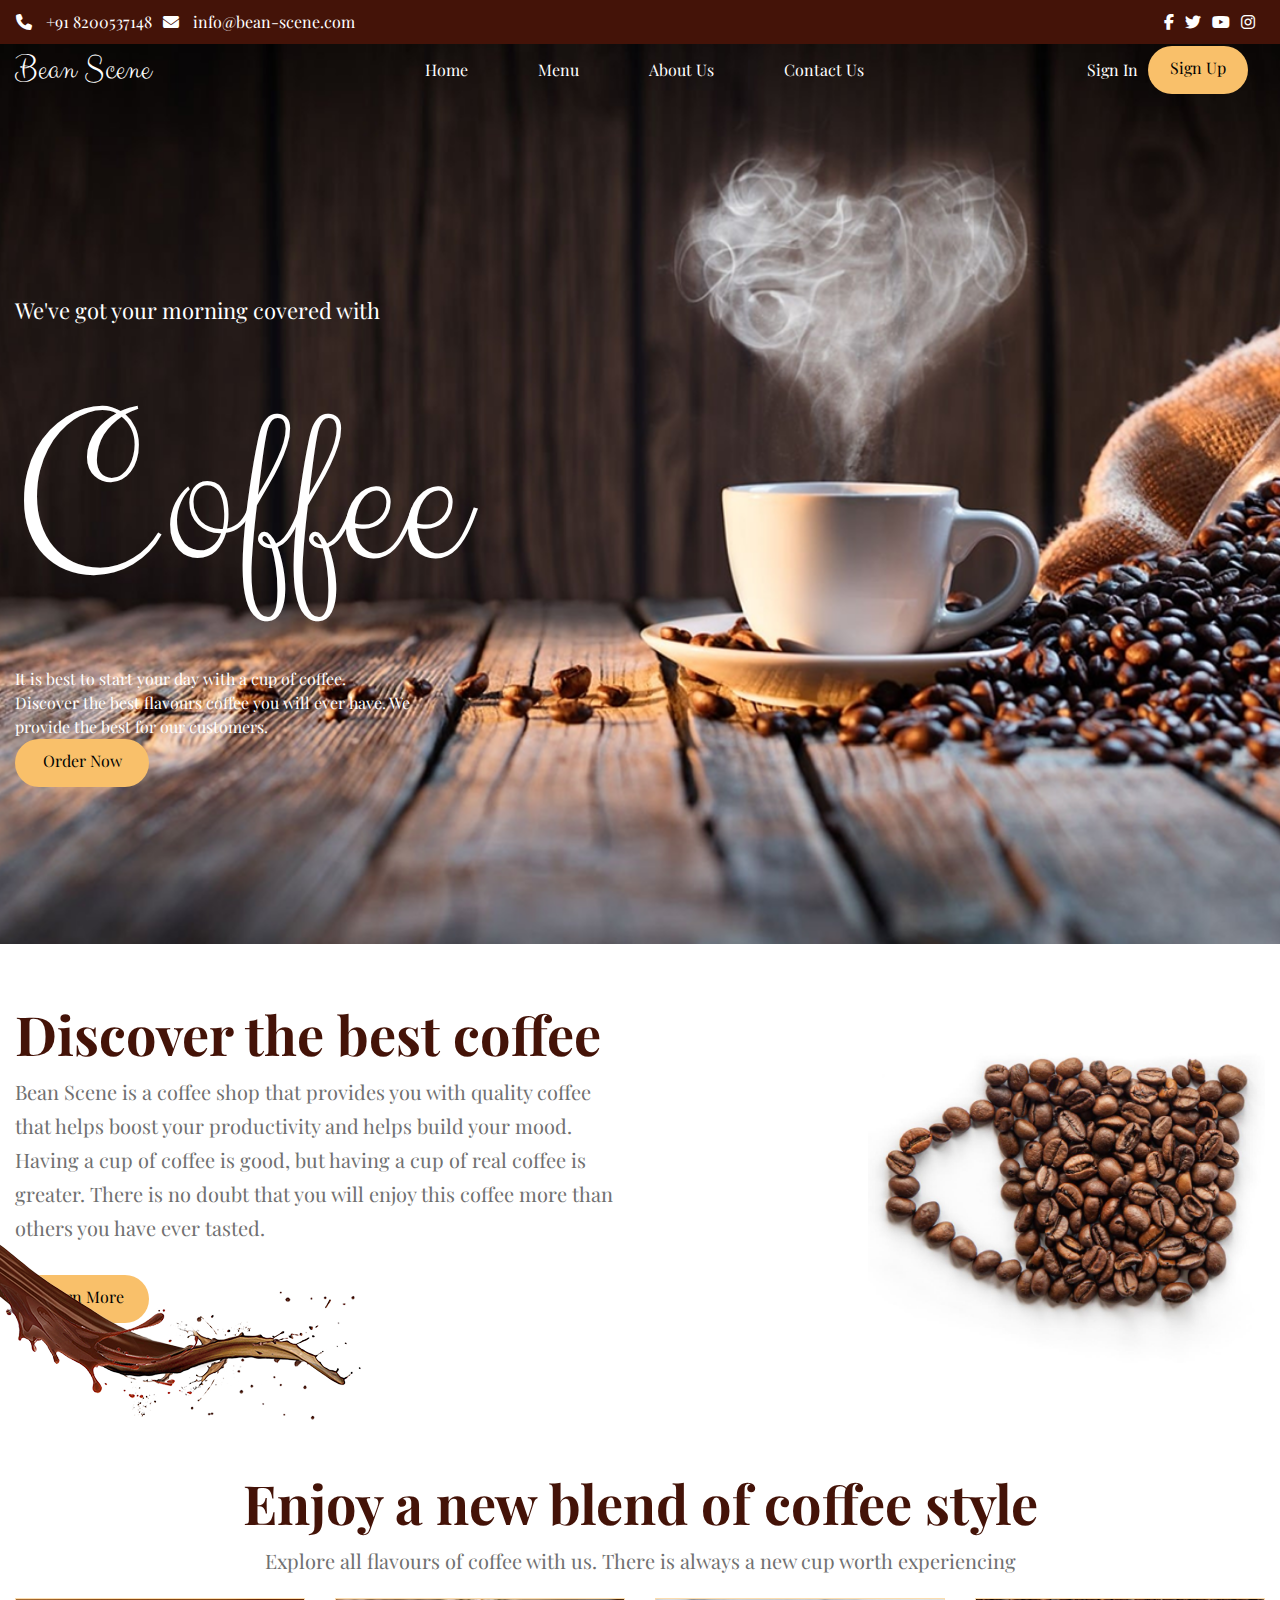
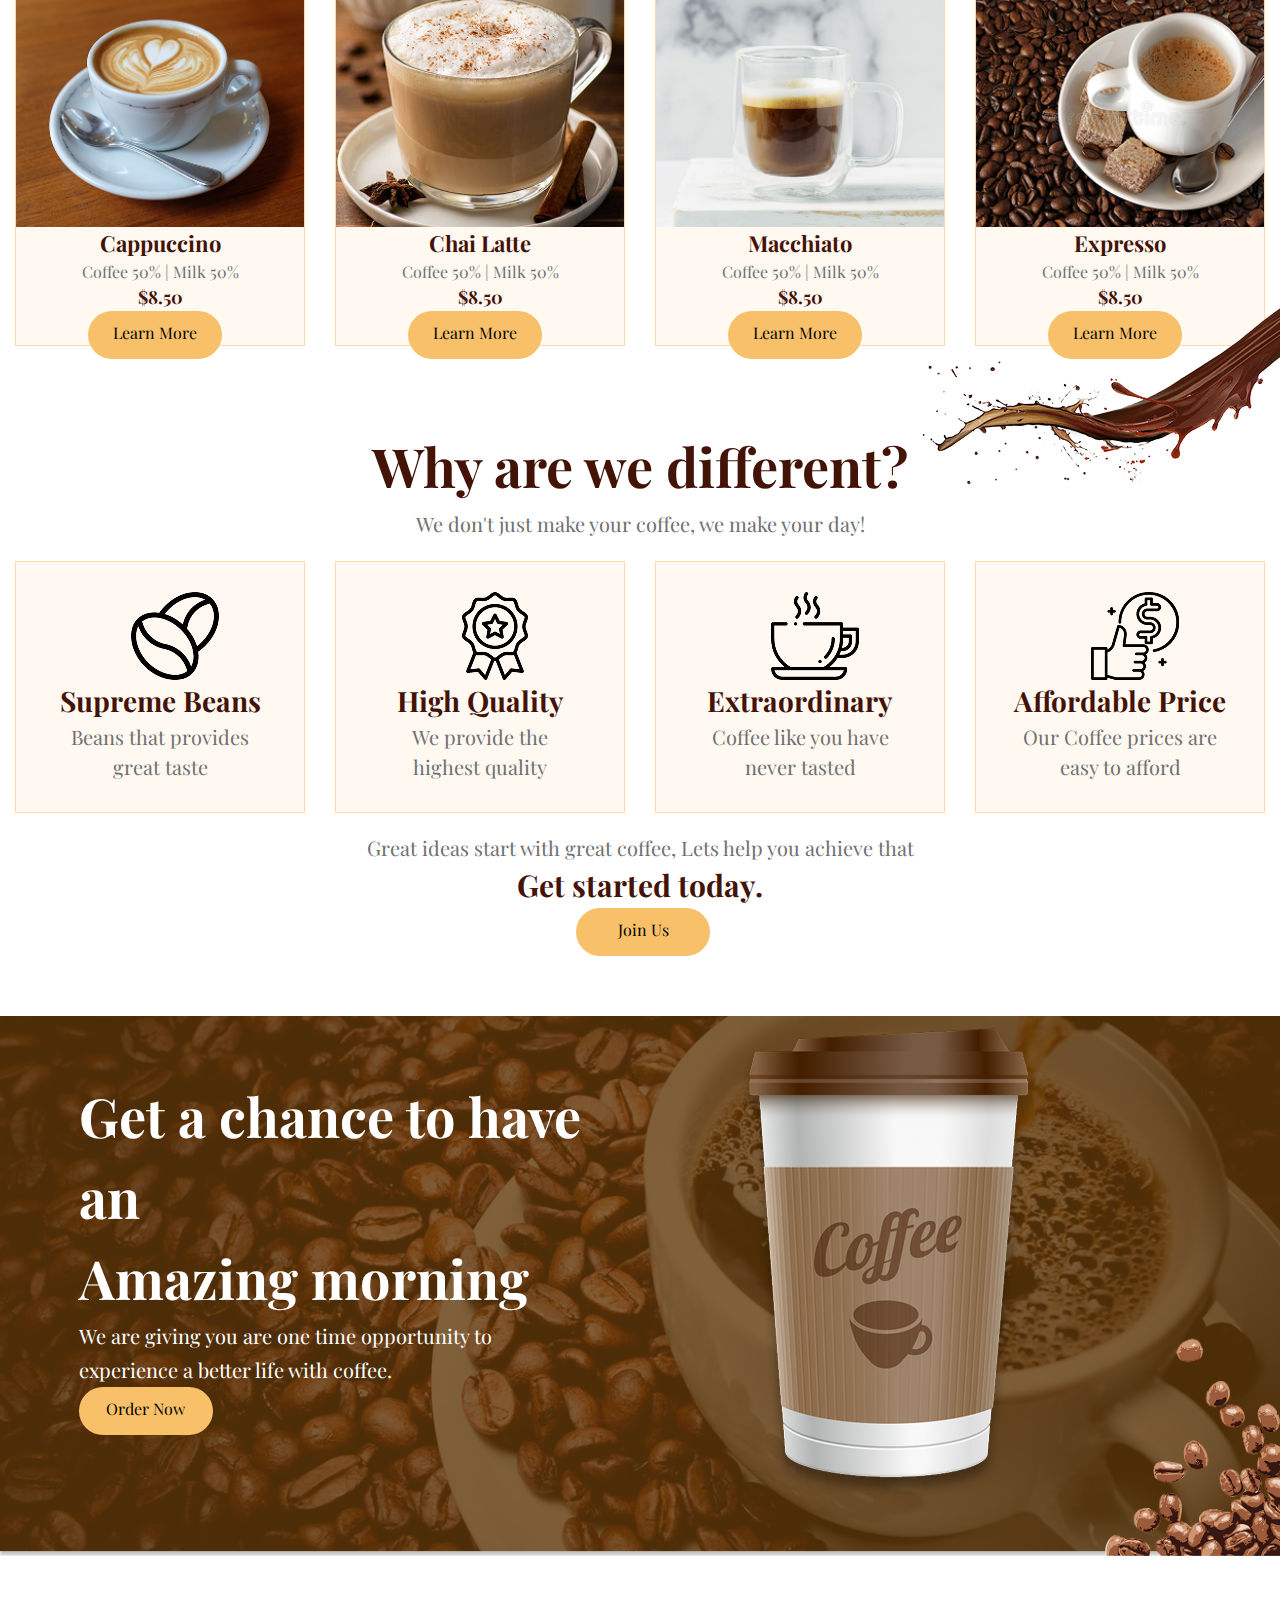
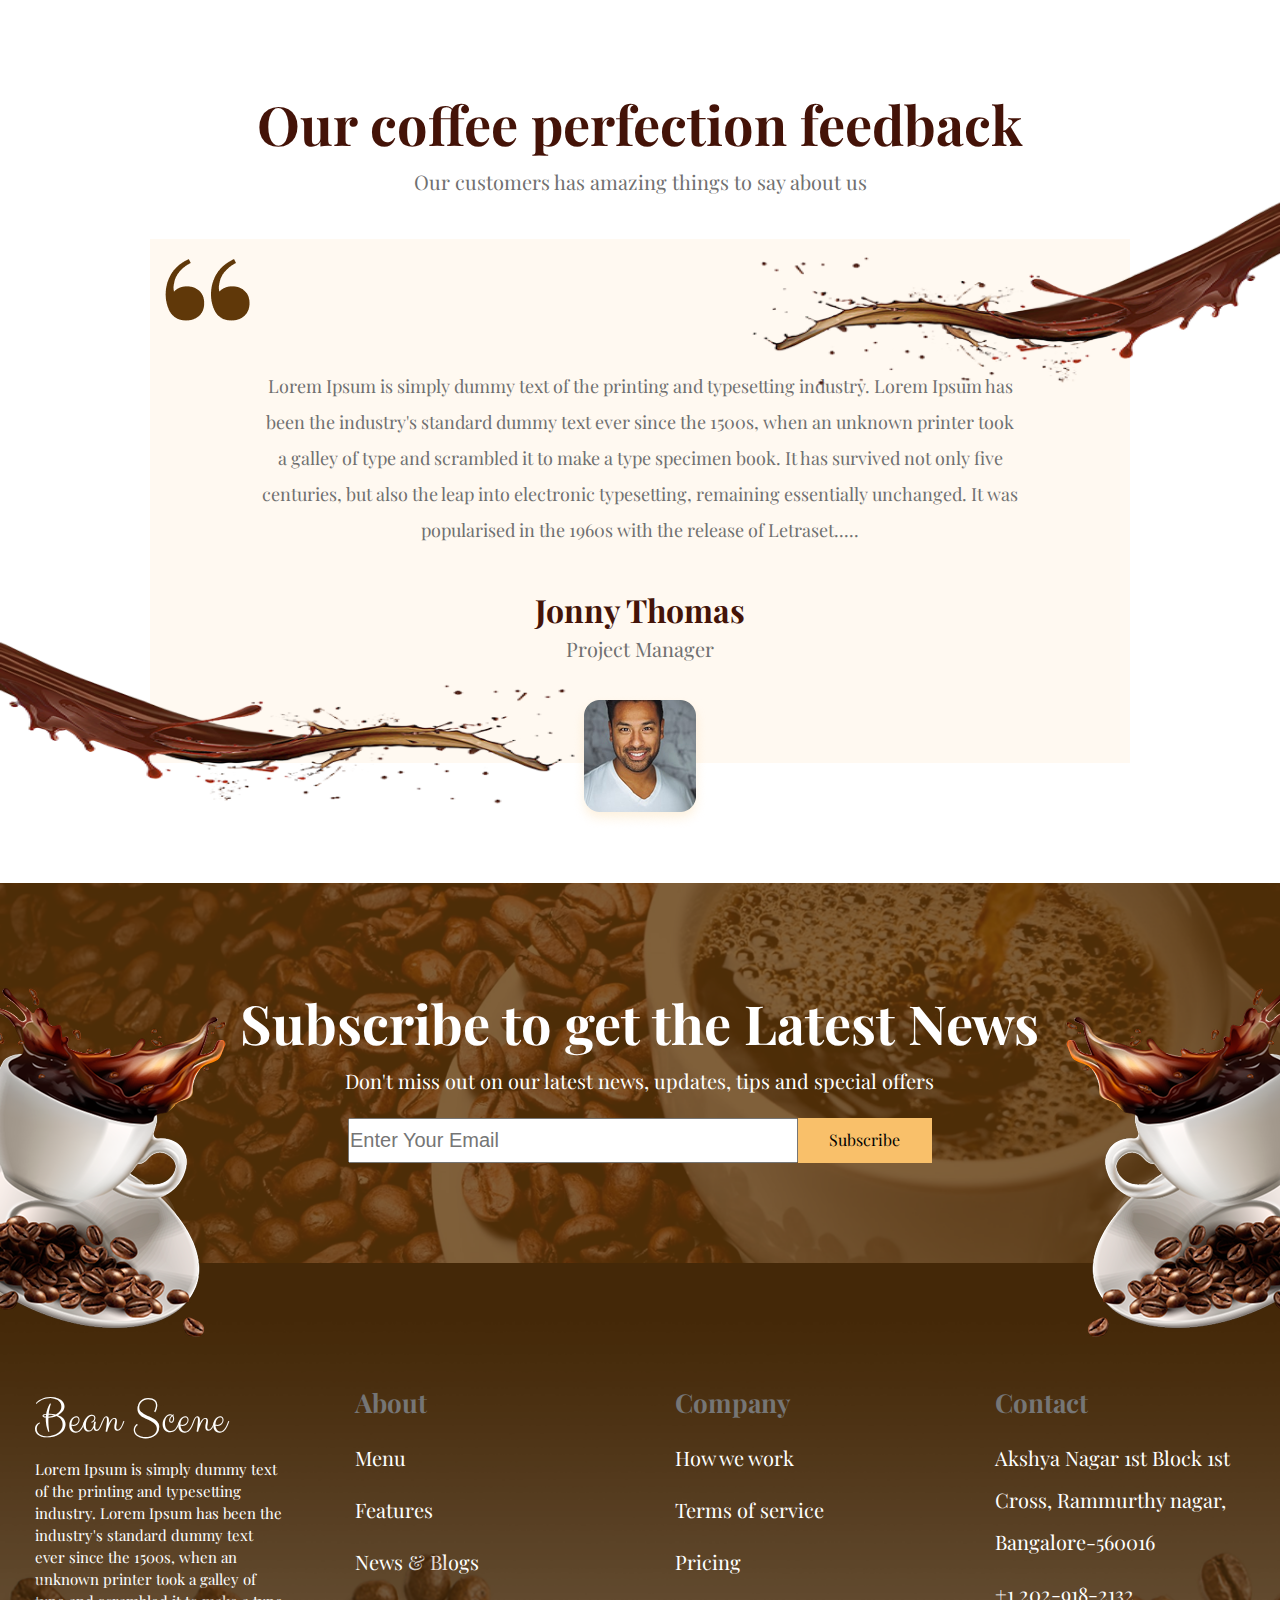
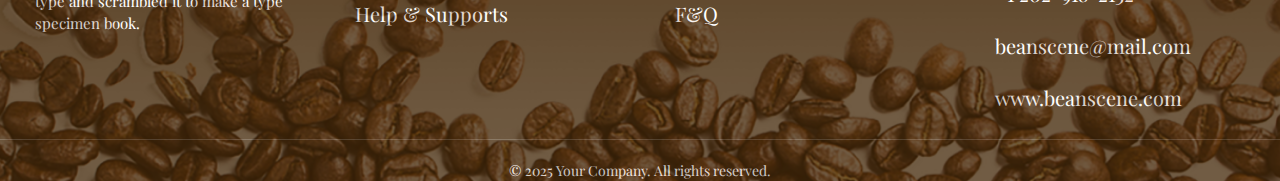
<file: Figma/index.html>
<!DOCTYPE html>
<html>

<head>
    <title>Bean Scene | Scene of Great Beans </title>
    <!-- font awesome -->
    <link rel="style icon" href="./assets/image/icon logo/coffee.png">
    <!-- custom figma css -->
    <link rel="stylesheet" href="./assets/css/figma.css">
    <!-- font css -->
    <link rel="stylesheet" href="./assets/css/font.css">
    <!-- font awesome -->
    <link rel="stylesheet" href="./assets/css/all.min.css">
</head>

<body>
    <!-- header page -->
    <header>
        <!-- top-bar -->
        <div class="top-bar">
            <div class="container">
                <div class="row justify-between items-center">
                    <div class="col-4">
                        <div class="contact">
                            <ul>
                                <li><a href="tel:+91 8200537148">
                                        <i class="fa-solid fa-phone"></i>
                                        <span>+91 8200537148</span>
                                    </a>
                                </li>
                                <li>
                                    <a href="mailto:info@bean-scene.com">
                                        <i class="fa-solid fa-envelope"></i>
                                        <span>info@bean-scene.com</span>
                                    </a>
                                </li>
                            </ul>
                        </div>
                    </div>
                    <div class="col-4">
                        <div class="social justify-end items-center">
                            <ul>
                                <li>
                                    <a href="#">
                                        <i class="fa-brands fa-facebook-f"></i>
                                    </a>
                                </li>
                            </ul>
                            <ul>
                                <li>
                                    <a href="#">
                                        <i class="fa-brands fa-twitter"></i>
                                    </a>
                                </li>
                            </ul>
                            <ul>
                                <li>
                                    <a href="#">
                                        <i class="fa-brands fa-youtube"></i>
                                    </a>
                                </li>
                            </ul>
                            <ul>
                                <li>
                                    <a href="#">
                                        <i class="fa-brands fa-instagram"></i>
                                    </a>
                                </li>
                            </ul>
                        </div>
                    </div>
                </div>
            </div>
        </div>
        <!-- nav-bar -->
        <div class="nav-bar">
            <div class="container">
                <div class="row justify-between items-center">
                    <div class="col-2">
                        <div class="brand-name">
                            <span>Bean Scene</span>
                        </div>
                    </div>
                    <div class="col-8">
                        <nav>
                            <div class="nav-1">
                                <ul>
                                    <li>
                                        <a href="#">Home</a>
                                    </li>

                                    <li>
                                        <a href="#">Menu</a>
                                    </li>

                                    <li>
                                        <a href="#">About Us</a>
                                    </li>

                                    <li>
                                        <a href="#">
                                            <span>Contact Us</span>
                                        </a>
                                    </li>
                                </ul>
                            </div>
                        </nav>
                    </div>
                    <div class="col-2">
                        <div class="sign justify-end items-center">
                            <ul class="items-center">
                                <li>
                                    <a href="#">Sign In</a>
                                </li>
                                <li>
                                    <a href="#" class="btn btn-primary">Sign Up</a>
                                </li>
                            </ul>
                        </div>
                    </div>
                </div>
            </div>
        </div>
    </header>
    <!-- main page -->
    <main>
        <section class="hero">
            <div class="container">
                <div class="row">
                    <div class="col-4">
                        <div class="content">
                            <h1>We've got your morning covered with</h1>
                            <span>Coffee</span>
                            <p>It is best to start your day with a cup of coffee. Discover the
                                best flavours coffee you will ever have. We provide the best
                                for our customers.</p>
                        </div>
                        <div class="btn btn-primary">
                            <a href="#">Order Now</a>
                        </div>
                    </div>
                </div>
            </div>

        </section>
        <section class="discover">
            <div class="container">
                <div class="row justify-between">
                    <img src="./assets/image/coffee_blast.png" alt="" class="discover-img">
                    <img src="./assets/image/coffee_blast-1.png" alt="" class="discover-img-1">
                    <div class="col-6">
                        <div class="dis-content">
                            <h2>
                                Discover the best coffee
                            </h2>
                            <p>
                                Bean Scene is a coffee shop that provides you with quality coffee that helps boost your
                                productivity and helps build your mood. Having a cup of coffee is good, but having a cup
                                of real coffee is greater. There is no doubt that you will enjoy this coffee more than
                                others you have ever tasted.
                            </p>
                            <div class="btn btn-primary">
                                <a href="#">Learn More</a>
                            </div>
                        </div>

                    </div>
                    <div class="col-4">
                        <div class="dis-img">
                            <img src="./assets/image/stylized-cup-coffee-out-coffee-beans-flat-lay 1.png"
                                alt="coffee-cup">
                        </div>
                    </div>
                </div>
            </div>
        </section>
        <section class="menu">
            <div class="container">
                <div class="title">
                    <h1>Enjoy a new blend of coffee style</h1>
                    <p>Explore all flavours of coffee with us. There is always a new cup worth experiencing</p>
                </div>
                <div class="row">
                    <div class="col-3">
                        <div class="card">
                            <div class="card-img">
                                <img src="./assets/image/Rectangle 7.png" alt="coffee">
                            </div>
                            <div class="menu-content">
                                <h3>Cappuccino</h3>
                                <p>Coffee 50% | Milk 50%</p>
                                <h4>$8.50</h4>
                                <div class="btn btn-primary">
                                    <a href="#">Learn More</a>
                                </div>
                            </div>
                        </div>
                    </div>
                    <div class="col-3">
                        <div class="card">
                            <div class="card-img">
                                <img src="./assets/image/Rectangle 9.png" alt="coffee">
                            </div>
                            <div class="menu-content">
                                <h3>Chai Latte</h3>
                                <p>Coffee 50% | Milk 50%</p>
                                <h4>$8.50</h4>
                                <div class="btn btn-primary">
                                    <a href="#">Learn More</a>
                                </div>
                            </div>
                        </div>
                    </div>
                    <div class="col-3">
                        <div class="card">
                            <div class="card-img">
                                <img src="./assets/image/Rectangle 11.png" alt="coffee">
                            </div>
                            <div class="menu-content">
                                <h3>Macchiato</h3>
                                <p>Coffee 50% | Milk 50%</p>
                                <h4>$8.50</h4>
                                <div class="btn btn-primary">
                                    <a href="#">Learn More</a>
                                </div>
                            </div>
                        </div>
                    </div>
                    <div class="col-3">
                        <div class="card">
                            <div class="card-img">
                                <img src="./assets/image/Rectangle 13.png" alt="coffee">
                            </div>
                            <div class="menu-content">
                                <h3>Expresso</h3>
                                <p>Coffee 50% | Milk 50%</p>
                                <h4>$8.50</h4>
                                <div class="btn btn-primary">
                                    <a href="#">Learn More</a>
                                </div>
                            </div>
                        </div>
                    </div>
                </div>
            </div>
        </section>
        <section class="introduction">
            <div class="container">
                <div class="row">
                    <div class="title">
                        <h1>Why are we different?</h1>
                        <p>We don't just make your coffee, we make your day!</p>
                    </div>
                    <div class="col-3">
                        <div class="intro">
                            <div class="intro-img">
                                <img src="../Figma/assets/image/coffee-beans 1.png" alt="">
                            </div>
                            <div class="intro-content">
                                <h1>Supreme Beans</h1>
                                <p>Beans that provides <br>
                                    great taste</p>
                            </div>
                        </div>
                    </div>
                    <div class="col-3">
                        <div class="intro">
                            <div class="intro-img">
                                <img src="../Figma/assets/image/badge 1.png" alt="">
                            </div>
                            <div class="intro-content">
                                <h1>High Quality</h1>
                                <p>We provide the <br>
                                    highest quality</p>
                            </div>
                        </div>
                    </div>
                    <div class="col-3">
                        <div class="intro">
                            <div class="intro-img">
                                <img src="../Figma/assets/image/coffee-cup 1.png" alt="">
                            </div>
                            <div class="intro-content">
                                <h1>Extraordinary</h1>
                                <p>Coffee like you have <br>
                                    never tasted</p>
                            </div>
                        </div>
                    </div>
                    <div class="col-3">
                        <div class="intro">
                            <div class="intro-img">
                                <img src="../Figma/assets/image/best-price 1.png" alt="">
                            </div>
                            <div class="intro-content">
                                <h1>Affordable Price</h1>
                                <p>Our Coffee prices are <br>
                                    easy to afford</p>
                            </div>
                        </div>
                    </div>
                    <div class="title-1">
                        <p>Great ideas start with great coffee, Lets help you achieve that</p>
                        <h4>Get started today.</h4>
                    </div>

                    <div class="btn btn-primary">
                        <a href="#">Join Us</a>
                    </div>
                </div>
            </div>
        </section>
        <section class="order justify-between items-center">
            <div class="container">
                <div class="row">
                    <div class="col-6">
                        <div class="order-content">
                            <h1>Get a chance to have an <br>
                                Amazing morning</h1>
                            <p>We are giving you are one time opportunity to <br>
                                experience a better life with coffee.</p>
                        </div>
                        <div class="btn btn-primary">
                            <a href="#">Order Now</a>
                        </div>
                    </div>
                    <div class="col-2">
                        <div class="order-img-1">
                            <img src="./assets/image/cup.png" alt="cup">
                        </div>
                        <div class="order-img-2">
                            <img src="./assets/image/coffee_spot.png" alt="coffee_spot">
                        </div>
                    </div>
                </div>
            </div>
        </section>
        <section class="feedback">
            <div class="container">
                <div class="row justify-between ">
                    <img src="./assets/image/coffee_blast-1.png" alt="coffee_blast-1" class="img">
                    <img src="./assets/image/coffee_blast.png" alt="coffee_blast" class="img-1">
                    <div class="title">
                        <h1>Our coffee perfection feedback</h1>
                        <p>Our customers has amazing things to say about us</p>
                    </div>
                    <div class="col-12">
                        <img src="./assets/image/“.png" alt="icon" class="favicon">
                        <div class="feedback-content">
                            <p>Lorem Ipsum is simply dummy text of the printing and typesetting industry. Lorem Ipsum
                                has been the industry's standard dummy text ever since the 1500s, when an unknown
                                printer took a galley of type and scrambled it to make a type specimen book. It has
                                survived not only five centuries, but also the leap into electronic typesetting,
                                remaining essentially unchanged. It was popularised in the 1960s with the release of
                                Letraset.....</p>
                        </div>
                        <div class="info">
                            <h5>
                                Jonny Thomas
                            </h5>
                            <p>Project Manager</p>
                            <img src="./assets/image/image.png" alt="image">
                        </div>
                    </div>
                </div>
            </div>
        </section>
        <section class="subscribe">
            <div class="container">
                <div class="row justify-center">
                    <img src="./assets/image/pngwing 1.png" alt="pngwing 1" class="png-1">
                    <img src="./assets/image/pngwing 2.png" alt="pngwing 2" class="png-2">
                    <div class="col-8">
                        <div class="sub-content">
                            <span>Subscribe to get the Latest News</span>
                            <p>Don't miss out on our latest news, updates, tips and special offers</p>
                        
                        <div class="form">
                            <form action="#" method="post">
                                <div class="input">
                                    <input type="email" id="email" name="email" placeholder="Enter Your Email" required>
                                    <div class="btn btn-primary">
                                        <a href="#">Subscribe</a>
                                    </div>
                                </div>
                            </form>
                        </div>
                    </div>
                    </div>
                </div>
            </div>
        </section>
    </main>
    <!-- footer page -->
    <footer class="footer">
        <div class="container">
            <div class="row">
                <div class="col-3">
                    <div class="footer-column">
                        <span>Bean Scene</span>
                        <p>Lorem Ipsum is simply dummy text of the printing and typesetting industry. Lorem Ipsum has been the industry's standard dummy text ever since the 1500s, when an unknown printer took a galley of type and scrambled it to make a type specimen book.</p>
                    </div>
                </div>
                <div class="col-3">
                    <div class="footer-column">
                        <h3>About</h3>
                        <ul>
                            <li><a href="#">Menu</a></li>
                            <li><a href="#">Features</a></li>
                            <li><a href="#">News & Blogs</a></li>
                            <li><a href="#">Help & Supports</a></li>
                        </ul>
                    </div>
                </div>
                <div class="col-3">
                    <div class="footer-column">
                        <h3>Company</h3>
                        <ul>
                            <li><a href="#">How we work</a></li>
                            <li><a href="#">Terms of service</a></li>
                            <li><a href="#">Pricing</a></li>
                            <li><a href="#">F&Q</a></li>
                        </ul>
                    </div>
                </div>
                <div class="col-3">
                    <div class="footer-column">
                        <h3>Contact</h3>
                        <ul>
                            <li><a href="#">Akshya Nagar 1st Block 1st Cross, Rammurthy nagar, Bangalore-560016</a></li>
                            <li><a href="#">+1 202-918-2132</a></li>
                            <li><a href="#">beanscene@mail.com</a></li>
                            <li><a href="#">www.beanscene.com</a></li>
                        </ul>
                    </div>
                </div>
            </div>
        </div>
        <div class="footer-bottom">
            <p>&copy; 2025 Your Company. All rights reserved.</p>
        </div>
    </footer>

</body>

</html>
</file>
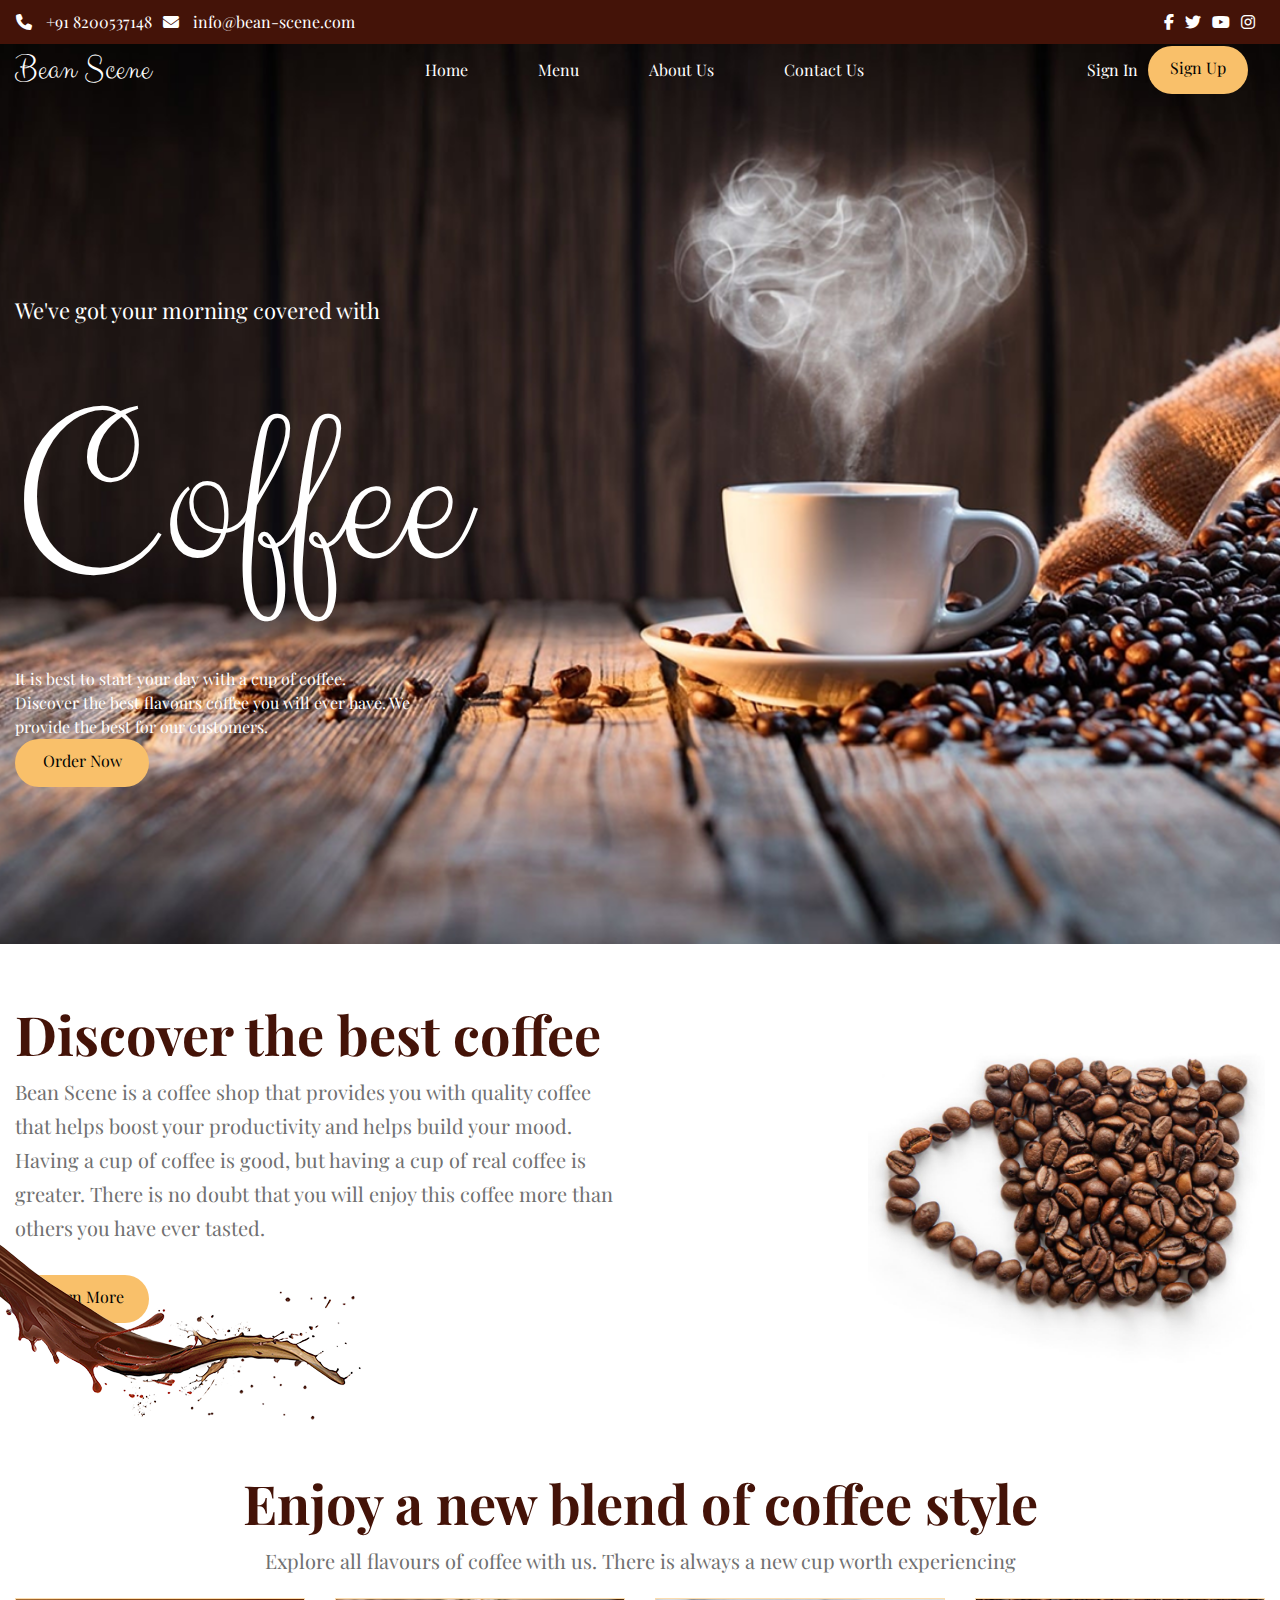
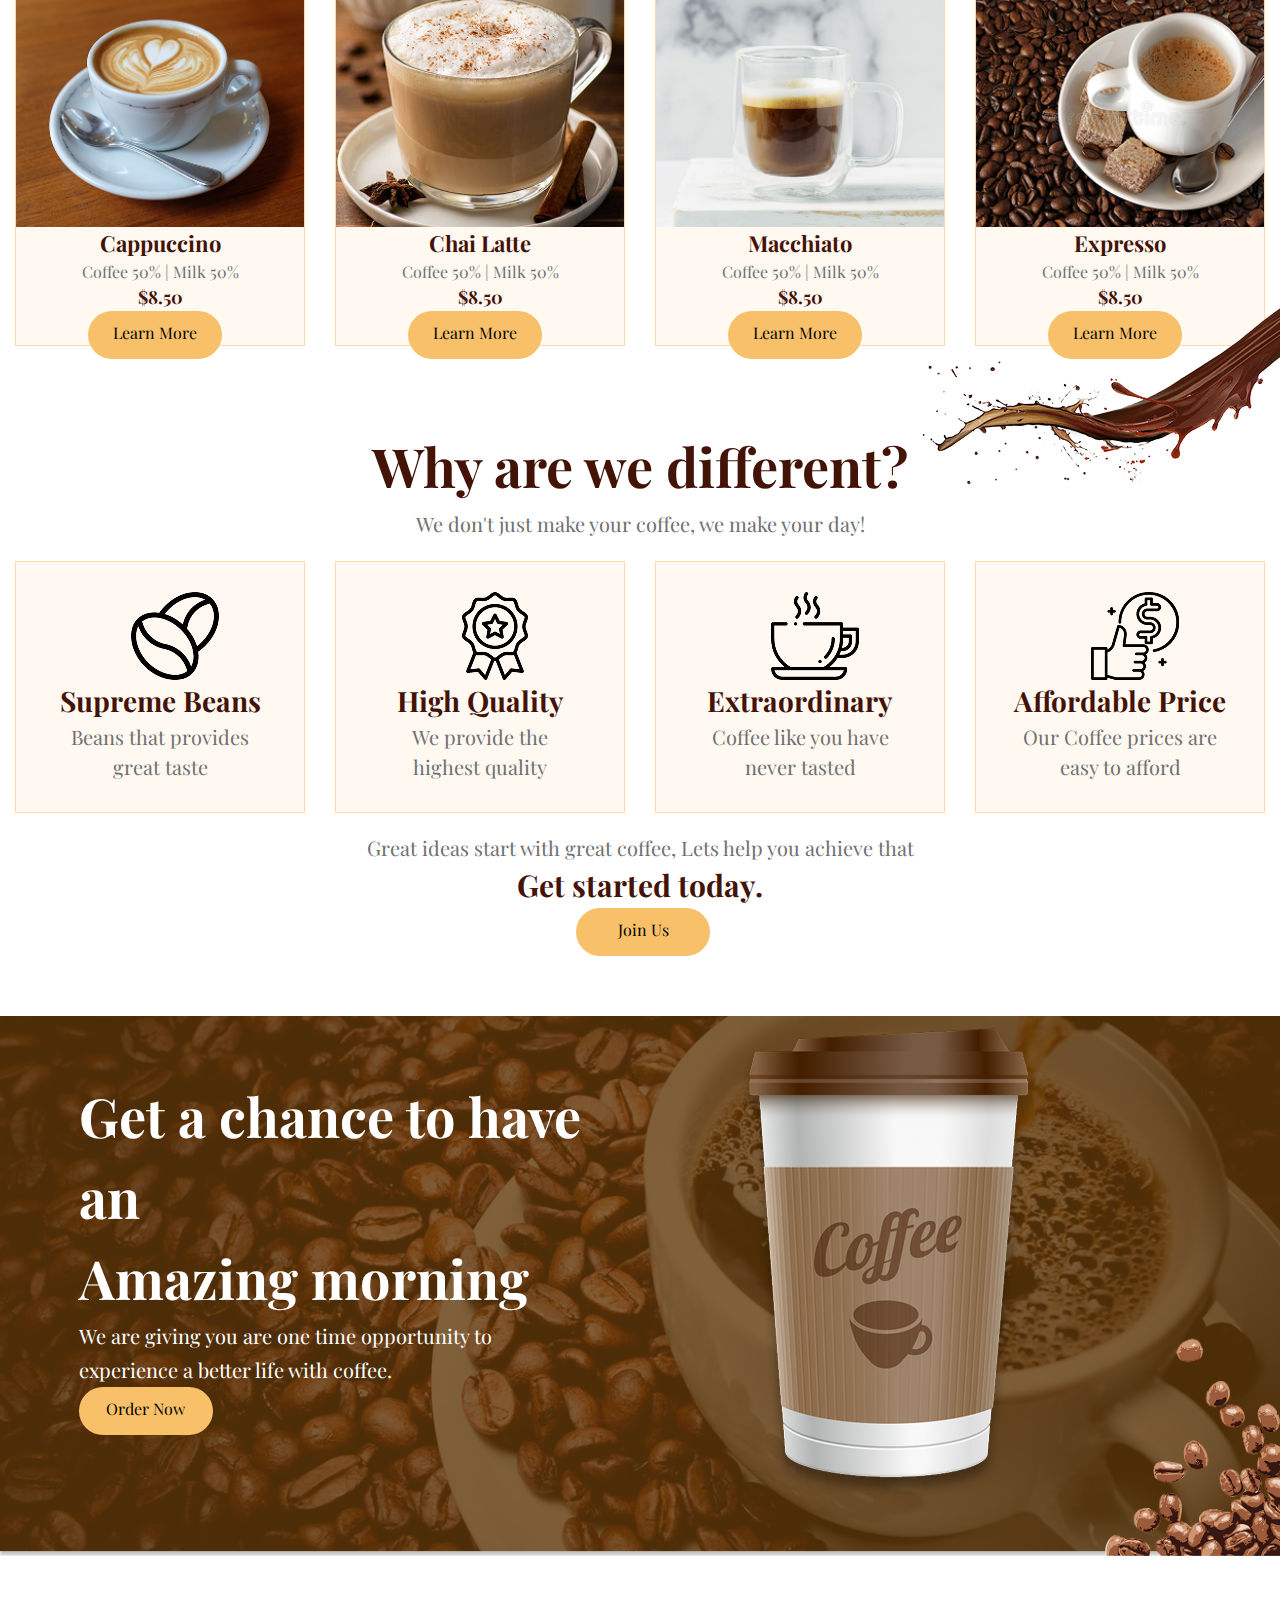
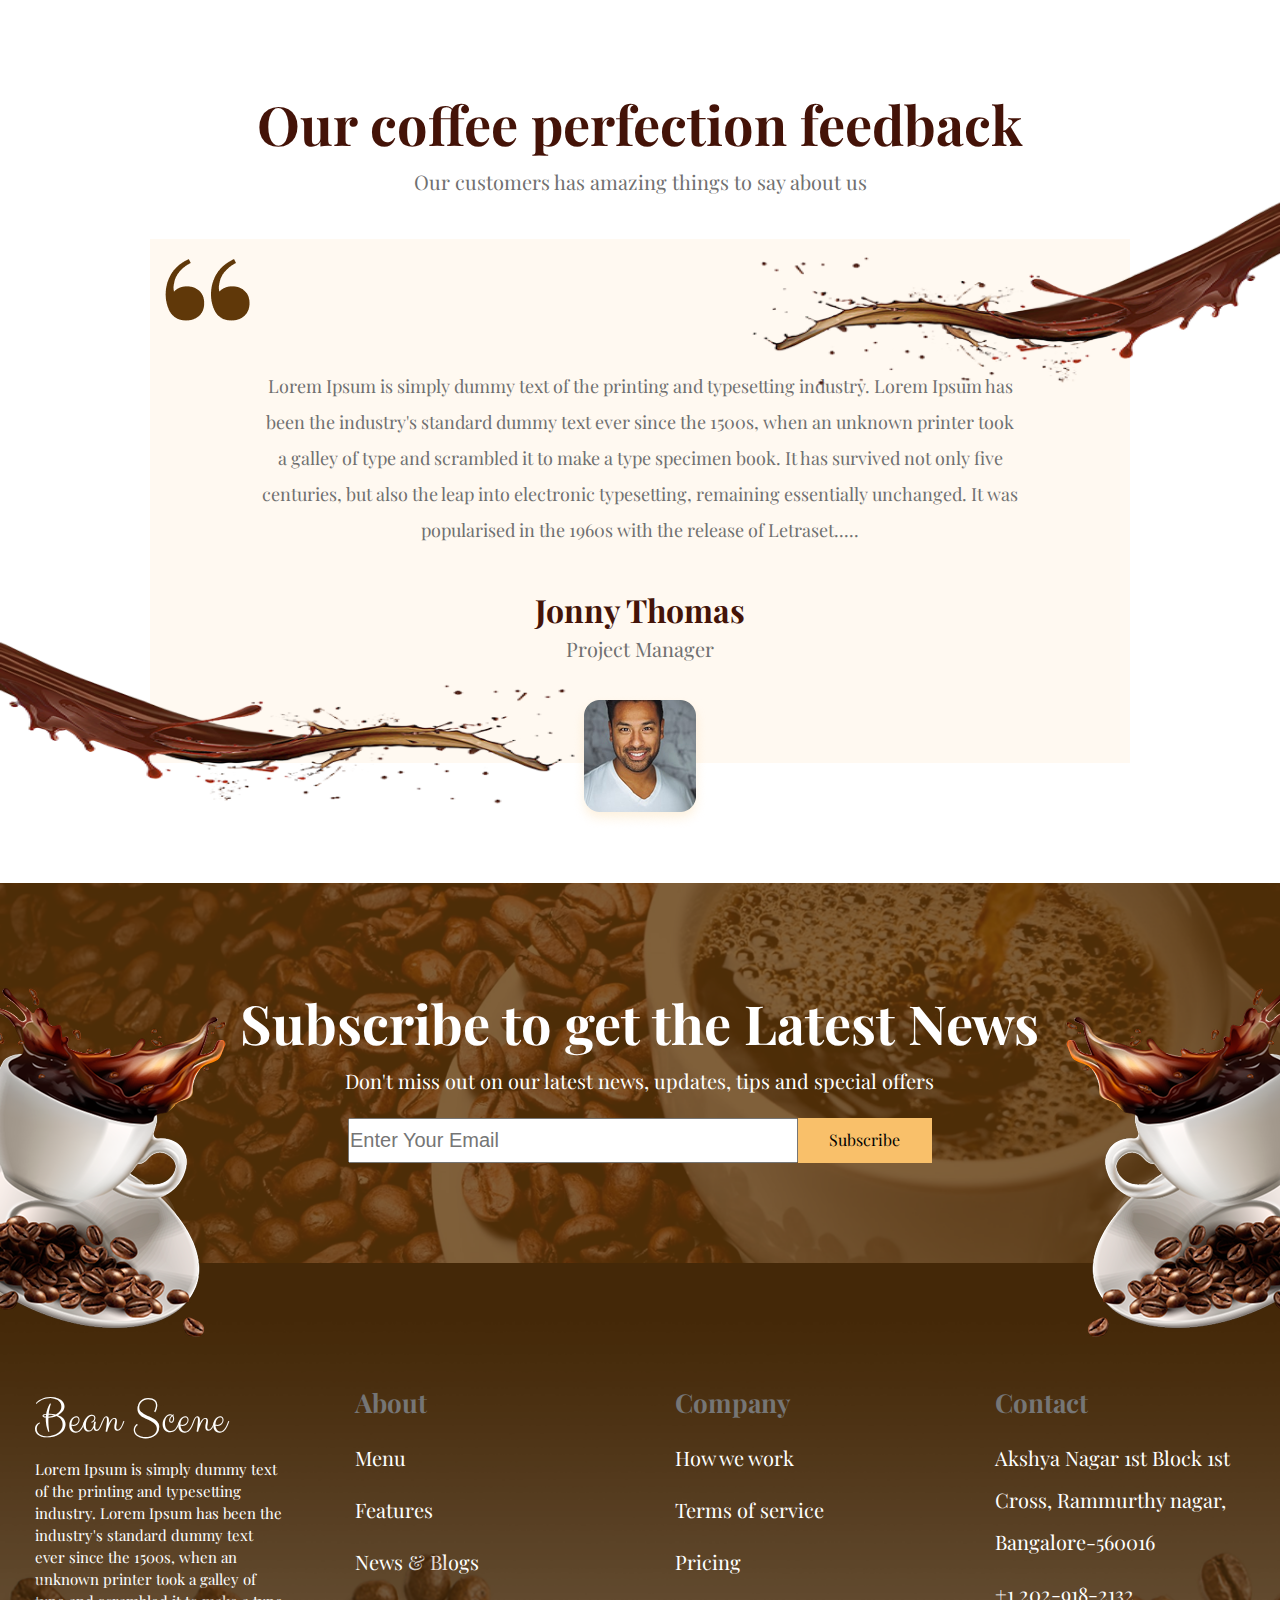
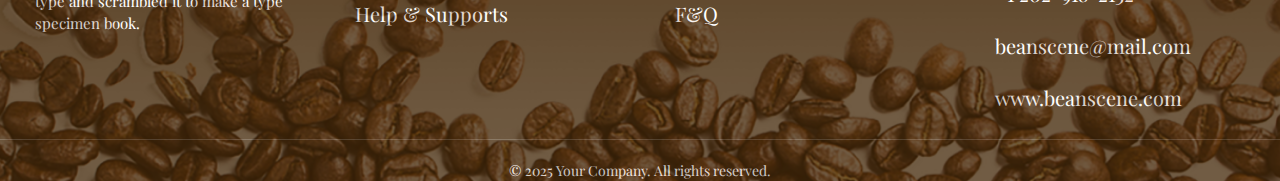
<file: Figma/figma.html>
<!DOCTYPE html>
<html>

<head>
    <title>Bean Scene | Scene of Great Beans </title>
    <!-- font awesome -->
    <link rel="style icon" href="./assets/image/icon logo/coffee.png">
    <!-- custom figma css -->
    <link rel="stylesheet" href="./assets/css/figma.css">
    <!-- font css -->
    <link rel="stylesheet" href="./assets/css/font.css">
    <!-- font awesome -->
    <link rel="stylesheet" href="./assets/css/all.min.css">
</head>

<body>
    <!-- header page -->
    <header>
        <!-- top-bar -->
        <div class="top-bar">
            <div class="container">
                <div class="row justify-between items-center">
                    <div class="col-4">
                        <div class="contact">
                            <ul>
                                <li><a href="tel:+91 8200537148">
                                        <i class="fa-solid fa-phone"></i>
                                        <span>+91 8200537148</span>
                                    </a>
                                </li>
                                <li>
                                    <a href="mailto:info@bean-scene.com">
                                        <i class="fa-solid fa-envelope"></i>
                                        <span>info@bean-scene.com</span>
                                    </a>
                                </li>
                            </ul>
                        </div>
                    </div>
                    <div class="col-4">
                        <div class="social justify-end items-center">
                            <ul>
                                <li>
                                    <a href="#">
                                        <i class="fa-brands fa-facebook-f"></i>
                                    </a>
                                </li>
                            </ul>
                            <ul>
                                <li>
                                    <a href="#">
                                        <i class="fa-brands fa-twitter"></i>
                                    </a>
                                </li>
                            </ul>
                            <ul>
                                <li>
                                    <a href="#">
                                        <i class="fa-brands fa-youtube"></i>
                                    </a>
                                </li>
                            </ul>
                            <ul>
                                <li>
                                    <a href="#">
                                        <i class="fa-brands fa-instagram"></i>
                                    </a>
                                </li>
                            </ul>
                        </div>
                    </div>
                </div>
            </div>
        </div>
        <!-- nav-bar -->
        <div class="nav-bar">
            <div class="container">
                <div class="row justify-between items-center">
                    <div class="col-2">
                        <div class="brand-name">
                            <span>Bean Scene</span>
                        </div>
                    </div>
                    <div class="col-8">
                        <nav>
                            <div class="nav-1">
                                <ul>
                                    <li>
                                        <a href="#">Home</a>
                                    </li>

                                    <li>
                                        <a href="#">Menu</a>
                                    </li>

                                    <li>
                                        <a href="#">About Us</a>
                                    </li>

                                    <li>
                                        <a href="#">
                                            <span>Contact Us</span>
                                        </a>
                                    </li>
                                </ul>
                            </div>
                        </nav>
                    </div>
                    <div class="col-2">
                        <div class="sign justify-end items-center">
                            <ul class="items-center">
                                <li>
                                    <a href="#">Sign In</a>
                                </li>
                                <li>
                                    <a href="#" class="btn btn-primary">Sign Up</a>
                                </li>
                            </ul>
                        </div>
                    </div>
                </div>
            </div>
        </div>
    </header>
    <!-- main page -->
    <main>
        <section class="hero">
            <div class="container">
                <div class="row">
                    <div class="col-4">
                        <div class="content">
                            <h1>We've got your morning covered with</h1>
                            <span>Coffee</span>
                            <p>It is best to start your day with a cup of coffee. Discover the
                                best flavours coffee you will ever have. We provide the best
                                for our customers.</p>
                        </div>
                        <div class="btn btn-primary">
                            <a href="#">Order Now</a>
                        </div>
                    </div>
                </div>
            </div>

        </section>
        <section class="discover">
            <div class="container">
                <div class="row justify-between">
                    <img src="./assets/image/coffee_blast.png" alt="" class="discover-img">
                    <img src="./assets/image/coffee_blast-1.png" alt="" class="discover-img-1">
                    <div class="col-6">
                        <div class="dis-content">
                            <h2>
                                Discover the best coffee
                            </h2>
                            <p>
                                Bean Scene is a coffee shop that provides you with quality coffee that helps boost your
                                productivity and helps build your mood. Having a cup of coffee is good, but having a cup
                                of real coffee is greater. There is no doubt that you will enjoy this coffee more than
                                others you have ever tasted.
                            </p>
                            <div class="btn btn-primary">
                                <a href="#">Learn More</a>
                            </div>
                        </div>

                    </div>
                    <div class="col-4">
                        <div class="dis-img">
                            <img src="./assets/image/stylized-cup-coffee-out-coffee-beans-flat-lay 1.png"
                                alt="coffee-cup">
                        </div>
                    </div>
                </div>
            </div>
        </section>
        <section class="menu">
            <div class="container">
                <div class="title">
                    <h1>Enjoy a new blend of coffee style</h1>
                    <p>Explore all flavours of coffee with us. There is always a new cup worth experiencing</p>
                </div>
                <div class="row">
                    <div class="col-3">
                        <div class="card">
                            <div class="card-img">
                                <img src="./assets/image/Rectangle 7.png" alt="coffee">
                            </div>
                            <div class="menu-content">
                                <h3>Cappuccino</h3>
                                <p>Coffee 50% | Milk 50%</p>
                                <h4>$8.50</h4>
                                <div class="btn btn-primary">
                                    <a href="#">Learn More</a>
                                </div>
                            </div>
                        </div>
                    </div>
                    <div class="col-3">
                        <div class="card">
                            <div class="card-img">
                                <img src="./assets/image/Rectangle 9.png" alt="coffee">
                            </div>
                            <div class="menu-content">
                                <h3>Chai Latte</h3>
                                <p>Coffee 50% | Milk 50%</p>
                                <h4>$8.50</h4>
                                <div class="btn btn-primary">
                                    <a href="#">Learn More</a>
                                </div>
                            </div>
                        </div>
                    </div>
                    <div class="col-3">
                        <div class="card">
                            <div class="card-img">
                                <img src="./assets/image/Rectangle 11.png" alt="coffee">
                            </div>
                            <div class="menu-content">
                                <h3>Macchiato</h3>
                                <p>Coffee 50% | Milk 50%</p>
                                <h4>$8.50</h4>
                                <div class="btn btn-primary">
                                    <a href="#">Learn More</a>
                                </div>
                            </div>
                        </div>
                    </div>
                    <div class="col-3">
                        <div class="card">
                            <div class="card-img">
                                <img src="./assets/image/Rectangle 13.png" alt="coffee">
                            </div>
                            <div class="menu-content">
                                <h3>Expresso</h3>
                                <p>Coffee 50% | Milk 50%</p>
                                <h4>$8.50</h4>
                                <div class="btn btn-primary">
                                    <a href="#">Learn More</a>
                                </div>
                            </div>
                        </div>
                    </div>
                </div>
            </div>
        </section>
        <section class="introduction">
            <div class="container">
                <div class="row">
                    <div class="title">
                        <h1>Why are we different?</h1>
                        <p>We don't just make your coffee, we make your day!</p>
                    </div>
                    <div class="col-3">
                        <div class="intro">
                            <div class="intro-img">
                                <img src="../Figma/assets/image/coffee-beans 1.png" alt="">
                            </div>
                            <div class="intro-content">
                                <h1>Supreme Beans</h1>
                                <p>Beans that provides <br>
                                    great taste</p>
                            </div>
                        </div>
                    </div>
                    <div class="col-3">
                        <div class="intro">
                            <div class="intro-img">
                                <img src="../Figma/assets/image/badge 1.png" alt="">
                            </div>
                            <div class="intro-content">
                                <h1>High Quality</h1>
                                <p>We provide the <br>
                                    highest quality</p>
                            </div>
                        </div>
                    </div>
                    <div class="col-3">
                        <div class="intro">
                            <div class="intro-img">
                                <img src="../Figma/assets/image/coffee-cup 1.png" alt="">
                            </div>
                            <div class="intro-content">
                                <h1>Extraordinary</h1>
                                <p>Coffee like you have <br>
                                    never tasted</p>
                            </div>
                        </div>
                    </div>
                    <div class="col-3">
                        <div class="intro">
                            <div class="intro-img">
                                <img src="../Figma/assets/image/best-price 1.png" alt="">
                            </div>
                            <div class="intro-content">
                                <h1>Affordable Price</h1>
                                <p>Our Coffee prices are <br>
                                    easy to afford</p>
                            </div>
                        </div>
                    </div>
                    <div class="title-1">
                        <p>Great ideas start with great coffee, Lets help you achieve that</p>
                        <h4>Get started today.</h4>
                    </div>

                    <div class="btn btn-primary">
                        <a href="#">Join Us</a>
                    </div>
                </div>
            </div>
        </section>
        <section class="order justify-between items-center">
            <div class="container">
                <div class="row">
                    <div class="col-6">
                        <div class="order-content">
                            <h1>Get a chance to have an <br>
                                Amazing morning</h1>
                            <p>We are giving you are one time opportunity to <br>
                                experience a better life with coffee.</p>
                        </div>
                        <div class="btn btn-primary">
                            <a href="#">Order Now</a>
                        </div>
                    </div>
                    <div class="col-2">
                        <div class="order-img-1">
                            <img src="./assets/image/cup.png" alt="cup">
                        </div>
                        <div class="order-img-2">
                            <img src="./assets/image/coffee_spot.png" alt="coffee_spot">
                        </div>
                    </div>
                </div>
            </div>
        </section>
        <section class="feedback">
            <div class="container">
                <div class="row justify-between ">
                    <img src="./assets/image/coffee_blast-1.png" alt="coffee_blast-1" class="img">
                    <img src="./assets/image/coffee_blast.png" alt="coffee_blast" class="img-1">
                    <div class="title">
                        <h1>Our coffee perfection feedback</h1>
                        <p>Our customers has amazing things to say about us</p>
                    </div>
                    <div class="col-12">
                        <img src="./assets/image/“.png" alt="icon" class="favicon">
                        <div class="feedback-content">
                            <p>Lorem Ipsum is simply dummy text of the printing and typesetting industry. Lorem Ipsum
                                has been the industry's standard dummy text ever since the 1500s, when an unknown
                                printer took a galley of type and scrambled it to make a type specimen book. It has
                                survived not only five centuries, but also the leap into electronic typesetting,
                                remaining essentially unchanged. It was popularised in the 1960s with the release of
                                Letraset.....</p>
                        </div>
                        <div class="info">
                            <h5>
                                Jonny Thomas
                            </h5>
                            <p>Project Manager</p>
                            <img src="./assets/image/image.png" alt="image">
                        </div>
                    </div>
                </div>
            </div>
        </section>
        <section class="subscribe">
            <div class="container">
                <div class="row justify-center">
                    <img src="./assets/image/pngwing 1.png" alt="pngwing 1" class="png-1">
                    <img src="./assets/image/pngwing 2.png" alt="pngwing 2" class="png-2">
                    <div class="col-8">
                        <div class="sub-content">
                            <span>Subscribe to get the Latest News</span>
                            <p>Don't miss out on our latest news, updates, tips and special offers</p>
                        
                        <div class="form">
                            <form action="#" method="post">
                                <div class="input">
                                    <input type="email" id="email" name="email" placeholder="Enter Your Email" required>
                                    <div class="btn btn-primary">
                                        <a href="#">Subscribe</a>
                                    </div>
                                </div>
                            </form>
                        </div>
                    </div>
                    </div>
                </div>
            </div>
        </section>
    </main>
    <!-- footer page -->
    <footer class="footer">
        <div class="container">
            <div class="row">
                <div class="col-3">
                    <div class="footer-column">
                        <span>Bean Scene</span>
                        <p>Lorem Ipsum is simply dummy text of the printing and typesetting industry. Lorem Ipsum has been the industry's standard dummy text ever since the 1500s, when an unknown printer took a galley of type and scrambled it to make a type specimen book.</p>
                    </div>
                </div>
                <div class="col-3">
                    <div class="footer-column">
                        <h3>About</h3>
                        <ul>
                            <li><a href="#">Menu</a></li>
                            <li><a href="#">Features</a></li>
                            <li><a href="#">News & Blogs</a></li>
                            <li><a href="#">Help & Supports</a></li>
                        </ul>
                    </div>
                </div>
                <div class="col-3">
                    <div class="footer-column">
                        <h3>Company</h3>
                        <ul>
                            <li><a href="#">How we work</a></li>
                            <li><a href="#">Terms of service</a></li>
                            <li><a href="#">Pricing</a></li>
                            <li><a href="#">F&Q</a></li>
                        </ul>
                    </div>
                </div>
                <div class="col-3">
                    <div class="footer-column">
                        <h3>Contact</h3>
                        <ul>
                            <li><a href="#">Akshya Nagar 1st Block 1st Cross, Rammurthy nagar, Bangalore-560016</a></li>
                            <li><a href="#">+1 202-918-2132</a></li>
                            <li><a href="#">beanscene@mail.com</a></li>
                            <li><a href="#">www.beanscene.com</a></li>
                        </ul>
                    </div>
                </div>
            </div>
        </div>
        <div class="footer-bottom">
            <p>&copy; 2025 Your Company. All rights reserved.</p>
        </div>
    </footer>

</body>

</html>
</file>
<file: Figma/assets/css/figma.css>
* {
    margin: 0;
    padding: 0;
    box-sizing: border-box;
}

:root {
    --primary-color: #441308;
    --primary-color-rgb: 68, 19, 8;
    --btn-color: #F9C06A;
    --white: #fff;
    --white-rgb: 255, 255, 255;
    --black: black;
    --black-rgb: 0, 0, 0;
    --title-font:'Playfair Display';
    --description-font: 'Clicker Script';
    --text-color: #707070;
    --fs: 16px;
    --fw: 400;
    --lh: 1.5;
    --gw: 15px;
}
body{
    background-color: var(--white);
    color: var(--text-color);
    font-family: var(--title-font);
    font-size: var(--fs);
    font-weight: var(--fw);
    line-height: var(--lh);
}
a {
    text-decoration: none;
}

img {
    max-width: 100%;
    display: block;
}

ul,
li {
    padding-left: 0;
    list-style: none;
}

h1,
h2,
h3,
h4,
h5,
h6 {
    font-family: var(--title-font);
    font-weight: 400;
}

.container {
    max-width: 1320px;
    margin-left: auto;
    margin-right: auto;
    padding-left: var(--gw);
    padding-right: var(--gw);
}

.row {
    display: flex;
    flex-wrap: wrap;
    margin-left: calc(-1 * var(--gw));
    margin-right: calc(-1 * var(--gw));
}

.col-1 {
    width: 8.3333%;
}

.col-2 {
    width: 16.6666%;
}

.col-3 {
    width: 25%;
}

.col-4 {
    width: 33.3333%;
}

.col-5 {
    width: 41.6666%;
}

.col-6 {
    width: 50%;
}

.col-7 {
    width: 58.3333%;
}

.col-8 {
    width: 66.6666%;
}

.col-9 {
    width: 75%;
}

.col-10 {
    width: 83.3333%;
}

.col-11 {
    width: 91.6666%;
}

.col-12 {
    width: 100%;
}

.col-1,
.col-2,
.col-3,
.col-4,
.col-5,
.col-6,
.col-7,
.col-8,
.col-9,
.col-10,
.col-11,
.col-12 {
    padding-left: var(--gw);
    padding-right: var(--gw);
}

.items-center {
    align-items: center;
}

.justify-center {
    justify-content: center;
}

.justify-between {
    justify-content: space-between;
}

.justify-end {
    justify-content: flex-end;
}

.py-120 {
    padding: 120px 0px;
}

/* top-bar */
.top-bar{
    background-color: var(--primary-color);
    padding-top: 10px;
    padding-bottom: 10px;
}
.contact ul , .social , .nav-1 ul ,.sign ul{
    display: flex;
}
.contact ul li a , .social ul li a{
    color: var(--white);
}
.contact ul li a i, .social ul li a i {
    margin-right: 10px;
    margin-left: 1px;
}
.contact ul li:not(:last-child){
    padding-right:10px;
}
.hero{
    background: url('../image/coffee_image.png');
    background-size: cover;
    background-position: center;
    background-repeat: no-repeat;
    position: relative;
    height: 900px;
}
.nav-bar{
    width: 100%;
    position: absolute;
    z-index: 1;
    left: 0;
}
/* nav-bar */

.brand-name span{
    font-family: var(--description-font);
    font-size: 35px;
    color: var(--white);
}
.nav-bar a{
    color: var(--white);
    display: flex;
    margin-right:30px;
}
.sign .btn {
    padding-left: 22px;
    width: 100px;
    color: var(--black);
}
.sign ul li a{
    margin: 0px 5px ;

}

.nav-1 ul{
    justify-content: center;
}
.nav-1 ul li{
    padding-left: 40px;
}

/* main section */

.hero{
    padding-top: 250px;
    color: var(--white);
}
.content h1{
    padding-bottom: 10px;
    font-size: 22px;
    line-height: auto;
}
.content span{
    padding-bottom: 10px;
    font-size: 220px;
    font-family: var(--description-font);
}
.btn{
    width: 134px;
    height: 48px;
    background-color: var(--btn-color);
    border-radius: 24px;
    text-align: center;
    padding-top: 10px;
}
.btn a{
    color: var(--black);
}
.btn-primary:hover{
    background-color: var(--white);
    color: var(--primary-color);
}

/* discover */
.discover{
    position: relative;
    width: 100%;
    margin-top: 50px;
}
.discover-img{
    position: absolute;
    bottom: -20%;
    left: 0;
}
.discover-img-1{
    position: absolute;
    bottom: -200%;
    right: 0;
}
.dis-content h2{
    color: var(--primary-color);
    font-size: 54px;
    font-weight: bolder;
}
.dis-content p{
    font-size: 20px;
    line-height: 34px;
    margin-bottom: 30px;
}
.title{
    width: 100%;
    text-align: center;
}
.title h1{
    font-size: 54px;
    color: var(--primary-color);
    font-weight: bold;
    text-align: center;
}
.title p{
    font-size: 20px;
    line-height: 34px;
    text-align: center;
}

/* menu */

.menu{
    padding-top: 100px;
}
.menu .title p {
    margin-bottom: 20px;
}
.card{
    background-color: #FFF9F1;
    text-align: center;
    border: 1px solid  rgba(249, 192, 106, 0.5);
}
.card-img img{
    width: 100%;
}
.menu-content h3{
    color: var(--primary-color);
    font-size: 22px;
    font-weight: bold;
}
.menu-content h4{
    font-size: 18px;
    font-weight: bold;
    color: var(--primary-color);
}
.card .btn-primary{
    margin-left:25%;
    margin-bottom: -5%;
}

/* introduction */

.introduction{
    margin-top: 60px;
    text-align: center;
}
.introduction .title{
    margin-top:20px ;
}
.introduction .title p{
    margin-bottom: 20px;
}
.intro{
    background-color: #FFF9F1;
    text-align: center;
    border: 1px solid  rgba(249, 192, 106, 0.5);
}
.intro .intro-img{
    justify-items: center;
}
.intro-img{
    margin-left: 30px;
    margin-top: 30px;
}
.intro-content{
    margin-bottom: 30px;
}
.intro-content h1{
    font-size: 28px;
    font-weight: bold;
    color: var(--primary-color);
}
.intro-content p{
    font-size: 20px;
}
.introduction .btn-primary{
    margin-left: 45%;
}
.title-1{
    width: 100%;
    text-align: center;
}
.title-1 p{
    font-size: 20px;
    text-align: center;
    left: 50px;
    margin-top: 20px;
}
.title-1 h4{
    font-size: 30px;
    color: var(--primary-color);
    font-weight: bold;
    text-align: center;
    left: 0;
}

/* order */

.order{
    position: relative;
    background-image: url('../image/Group\ 36.png');
    background-position: center;
    background-size: cover;
    background-repeat: no-repeat;
    margin-top: 60px;
    display: flex;
}
.order .btn-primary{
    margin-bottom: 40px;
}
.order-content{
    margin-top: 60px;
}
.order-content h1{
    font-size: 54px;
    font-weight: bold;
    color: var(--white);
}
.order-content p{
    font-size: 20px;
    line-height: 34px;
    color: var(--white);
}
.order-img-1{
    position: absolute;
    right: 18%;
}
.order-img-2{
    position: relative;
    left: 450px;
    width: 300%;
    height: 300%;
}
.feedback{
    margin-top: 10%;
    position: relative;
    padding-bottom: 80px;
}
.feedback .col-12{
    width: 980px;
    height: 524px;
    background-color: #FFF9F1;
    margin: 40px auto;
}
.favicon{
    margin-top: 20px;
}
.feedback-content{
    text-align: center;
    font-size: 18px;
    line-height: 36px;
    font-weight: 400;
    margin-left: 10%;
    margin-right: 10%;
    margin-top: 5%;
}
.info h5{
    margin-top: 4%;
    color: var(--primary-color);
    text-align: center;
    font-size: 32px;
    font-weight: bold;
}
.info p{
    text-align: center;
    font-size: 20px;
}
.info img{
    margin: 30px auto;
}
.img{
    position: absolute;
    width: 550px;
    height: 270px;
    top: 6%;
    right: 0;
}
.img-1{
    position: absolute;
    width: 600px;
    height: 250px;
    bottom: 8%;
    left: 0;
}

/* subscribe */

.subscribe{
    background-image: url('../image/Group 36.png');
    background-position: center;
    background-size: cover;
    background-repeat: no-repeat;
    position: relative;
    padding-top: 100px;
    padding-bottom: 100px;
}
.sub-content{
    text-align: center;
}
.sub-content span{
    font-size: 54px;
    font-weight: bold;
    color: var(--white);
    text-align: center;
}
.sub-content p{
    font-size: 20px;
    line-height: 34px;
    text-align: center;
    color: var(--white);
}
.form{
    position: relative;
    margin-top: 20px;
}
.input{
    display: flex;
    justify-content: center;
    align-items: center;
}
.input #email{
    width: 450px;
    height: 45px;
    text-align: start;
    font-size: 20px;
    line-height: 34px;
}
.form .btn-primary{
    border-radius: 0%;
    display: inline-block;
    height: 45px;
}
.form .btn-primary:hover{
    background-color:cadetblue;
}
.png-1{
    position: absolute;
    bottom: -20%;
    left: 0;
}
.png-2{
    position: absolute;
    bottom: -20%;
    right: 0;
}

/* footer */
footer{
    background-color: #442808;
    padding-top: 100px;
    position: relative;
    z-index: -1;
}
footer::before{
    position: absolute;
    content: '';
    background-image: url('../image/fotter_image.png');
    background-position: center bottom;
    background-size: cover;
    background-repeat: no-repeat;
    width: 100%;
    height: 100%;
    top: 0;
    left: 0;
    opacity: 0.3;
    z-index: 1;
}
.footer-column span{
    font-family: var(--description-font);
    font-size: 50px;
    color: var(--white);
}

.footer-column {
    margin: 20px;
  }

.footer-column p{
    font-size: 15px;
    line-height: 22px;
    color: var(--white);
}
  
.footer-column h3 {
    margin-bottom: 15px;
    font-size: 26px;
    font-weight: bold;
  }
  
.footer-column ul {
    list-style: none;
    padding: 0;
  }
  
.footer-column ul li {
    margin-bottom: 10px;
    color: white;
  }
  
.footer-column ul li a {
    color: white;
    text-decoration: none;
    transition: color 0.3s;
    font-size: 20px;
    line-height: 42px;
  }
  
.footer-column ul li a:hover {
    color: var(--primary-color);
  }
  
.logo {
    width: 100px;
    margin-bottom: 10px;
  }
  
.footer-bottom {
    text-align: center;
    padding-top: 20px;
    border-top: 1px solid rgba(255, 255, 255, 0.2);
    font-size: 14px;
    color:var(--white);
    width: 100%;
  }
</file>
<file: Figma/assets/css/font.css>
/* clicker-script-regular - latin_latin-ext */
@font-face {
    font-display: swap; /* Check https://developer.mozilla.org/en-US/docs/Web/CSS/@font-face/font-display for other options. */
    font-family: 'Clicker Script';
    font-style: normal;
    font-weight: 400;
    src: url('../fonts/clicker-script-v13-latin_latin-ext-regular.woff2') format('woff2'); /* Chrome 36+, Opera 23+, Firefox 39+, Safari 12+, iOS 10+ */
  }
  /* playfair-display-regular - latin */
@font-face {
  font-display: swap; /* Check https://developer.mozilla.org/en-US/docs/Web/CSS/@font-face/font-display for other options. */
  font-family: 'Playfair Display';
  font-style: normal;
  font-weight: 400;
  src: url('../fonts/playfair-display-v37-latin-regular.woff2') format('woff2'); /* Chrome 36+, Opera 23+, Firefox 39+, Safari 12+, iOS 10+ */
}
/* playfair-display-italic - latin */
@font-face {
  font-display: swap; /* Check https://developer.mozilla.org/en-US/docs/Web/CSS/@font-face/font-display for other options. */
  font-family: 'Playfair Display';
  font-style: italic;
  font-weight: 400;
  src: url('../fonts/playfair-display-v37-latin-italic.woff2') format('woff2'); /* Chrome 36+, Opera 23+, Firefox 39+, Safari 12+, iOS 10+ */
}
/* playfair-display-500 - latin */
@font-face {
  font-display: swap; /* Check https://developer.mozilla.org/en-US/docs/Web/CSS/@font-face/font-display for other options. */
  font-family: 'Playfair Display';
  font-style: normal;
  font-weight: 500;
  src: url('../fonts/playfair-display-v37-latin-500.woff2') format('woff2'); /* Chrome 36+, Opera 23+, Firefox 39+, Safari 12+, iOS 10+ */
}
/* playfair-display-500italic - latin */
@font-face {
  font-display: swap; /* Check https://developer.mozilla.org/en-US/docs/Web/CSS/@font-face/font-display for other options. */
  font-family: 'Playfair Display';
  font-style: italic;
  font-weight: 500;
  src: url('../fonts/playfair-display-v37-latin-500italic.woff2') format('woff2'); /* Chrome 36+, Opera 23+, Firefox 39+, Safari 12+, iOS 10+ */
}
/* playfair-display-600 - latin */
@font-face {
  font-display: swap; /* Check https://developer.mozilla.org/en-US/docs/Web/CSS/@font-face/font-display for other options. */
  font-family: 'Playfair Display';
  font-style: normal;
  font-weight: 600;
  src: url('../fonts/playfair-display-v37-latin-600.woff2') format('woff2'); /* Chrome 36+, Opera 23+, Firefox 39+, Safari 12+, iOS 10+ */
}
/* playfair-display-600italic - latin */
@font-face {
  font-display: swap; /* Check https://developer.mozilla.org/en-US/docs/Web/CSS/@font-face/font-display for other options. */
  font-family: 'Playfair Display';
  font-style: italic;
  font-weight: 600;
  src: url('../fonts/playfair-display-v37-latin-600italic.woff2') format('woff2'); /* Chrome 36+, Opera 23+, Firefox 39+, Safari 12+, iOS 10+ */
}
/* playfair-display-700 - latin */
@font-face {
  font-display: swap; /* Check https://developer.mozilla.org/en-US/docs/Web/CSS/@font-face/font-display for other options. */
  font-family: 'Playfair Display';
  font-style: normal;
  font-weight: 700;
  src: url('../fonts/playfair-display-v37-latin-700.woff2') format('woff2'); /* Chrome 36+, Opera 23+, Firefox 39+, Safari 12+, iOS 10+ */
}
/* playfair-display-700italic - latin */
@font-face {
  font-display: swap; /* Check https://developer.mozilla.org/en-US/docs/Web/CSS/@font-face/font-display for other options. */
  font-family: 'Playfair Display';
  font-style: italic;
  font-weight: 700;
  src: url('../fonts/playfair-display-v37-latin-700italic.woff2') format('woff2'); /* Chrome 36+, Opera 23+, Firefox 39+, Safari 12+, iOS 10+ */
}
/* playfair-display-800 - latin */
@font-face {
  font-display: swap; /* Check https://developer.mozilla.org/en-US/docs/Web/CSS/@font-face/font-display for other options. */
  font-family: 'Playfair Display';
  font-style: normal;
  font-weight: 800;
  src: url('../fonts/playfair-display-v37-latin-800.woff2') format('woff2'); /* Chrome 36+, Opera 23+, Firefox 39+, Safari 12+, iOS 10+ */
}
/* playfair-display-800italic - latin */
@font-face {
  font-display: swap; /* Check https://developer.mozilla.org/en-US/docs/Web/CSS/@font-face/font-display for other options. */
  font-family: 'Playfair Display';
  font-style: italic;
  font-weight: 800;
  src: url('../fonts/playfair-display-v37-latin-800italic.woff2') format('woff2'); /* Chrome 36+, Opera 23+, Firefox 39+, Safari 12+, iOS 10+ */
}
/* playfair-display-900 - latin */
@font-face {
  font-display: swap; /* Check https://developer.mozilla.org/en-US/docs/Web/CSS/@font-face/font-display for other options. */
  font-family: 'Playfair Display';
  font-style: normal;
  font-weight: 900;
  src: url('../fonts/playfair-display-v37-latin-900.woff2') format('woff2'); /* Chrome 36+, Opera 23+, Firefox 39+, Safari 12+, iOS 10+ */
}
/* playfair-display-900italic - latin */
@font-face {
  font-display: swap; /* Check https://developer.mozilla.org/en-US/docs/Web/CSS/@font-face/font-display for other options. */
  font-family: 'Playfair Display';
  font-style: italic;
  font-weight: 900;
  src: url('../fonts/playfair-display-v37-latin-900italic.woff2') format('woff2'); /* Chrome 36+, Opera 23+, Firefox 39+, Safari 12+, iOS 10+ */
}
</file>
